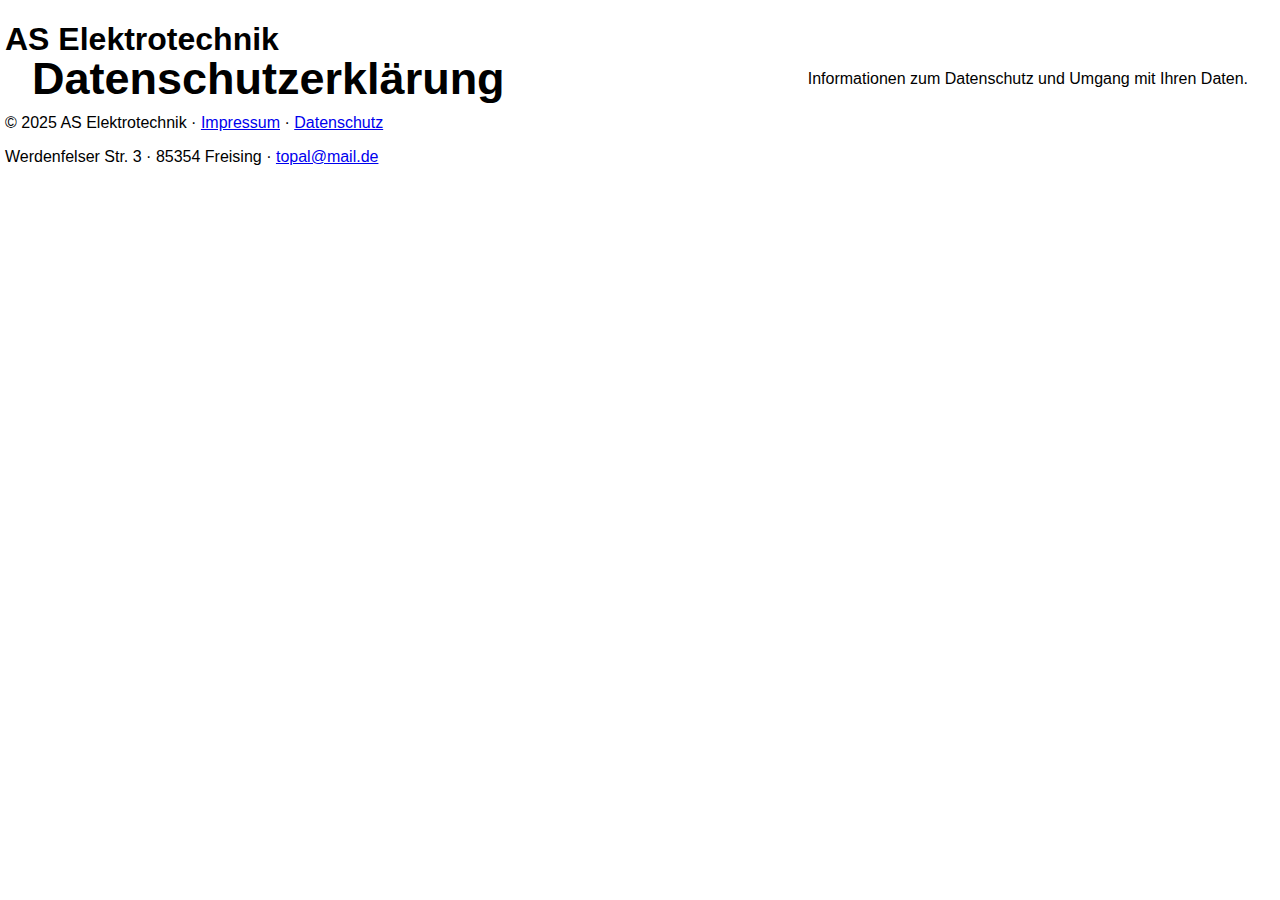
<file: datenschutz.html>
<!DOCTYPE html>
<html lang="de">
<head>
  <meta charset="UTF-8" />
  <meta name="viewport" content="width=device-width, initial-scale=1.0" />
  <title>AS Elektrotechnik – Datenschutz</title>
  <link rel="stylesheet" href="style.css" />
</head>
<body>

  <header>
    <h1>AS Elektrotechnik</h1>
  </header>

  <div class="burger" onclick="document.querySelector('.navigation').classList.toggle('active')">
    <div></div><div></div><div></div>
  </div>

  <nav class="navigation">
    <a class="menu-link" href="index.html">Home</a>
    <a class="menu-link" href="leistungen.html">Leistungen</a>
    <a class="menu-link" href="projekte.html">Projekte</a>
    <a class="menu-link" href="kontakt.html">Kontakt</a>
  </nav>

  <div class="container">
    <h2>Datenschutzerklärung</h2>
    <p>Informationen zum Datenschutz und Umgang mit Ihren Daten.</p>
  </div>

  <footer>
    <p>&copy; 2025 AS Elektrotechnik · <a href="impressum.html">Impressum</a> · <a href="datenschutz.html">Datenschutz</a></p>
    <p>Werdenfelser Str. 3 · 85354 Freising · <a href="mailto:topal@mail.de">topal@mail.de</a></p>
  </footer>

  <script>
    const links = document.querySelectorAll('.menu-link');
    const path = window.location.pathname.split("/").pop();
    links.forEach(link => {
      if (link.getAttribute("href") === path) {
        link.classList.add("active");
      }
    });
  </script>

</body>
</html>
</file>
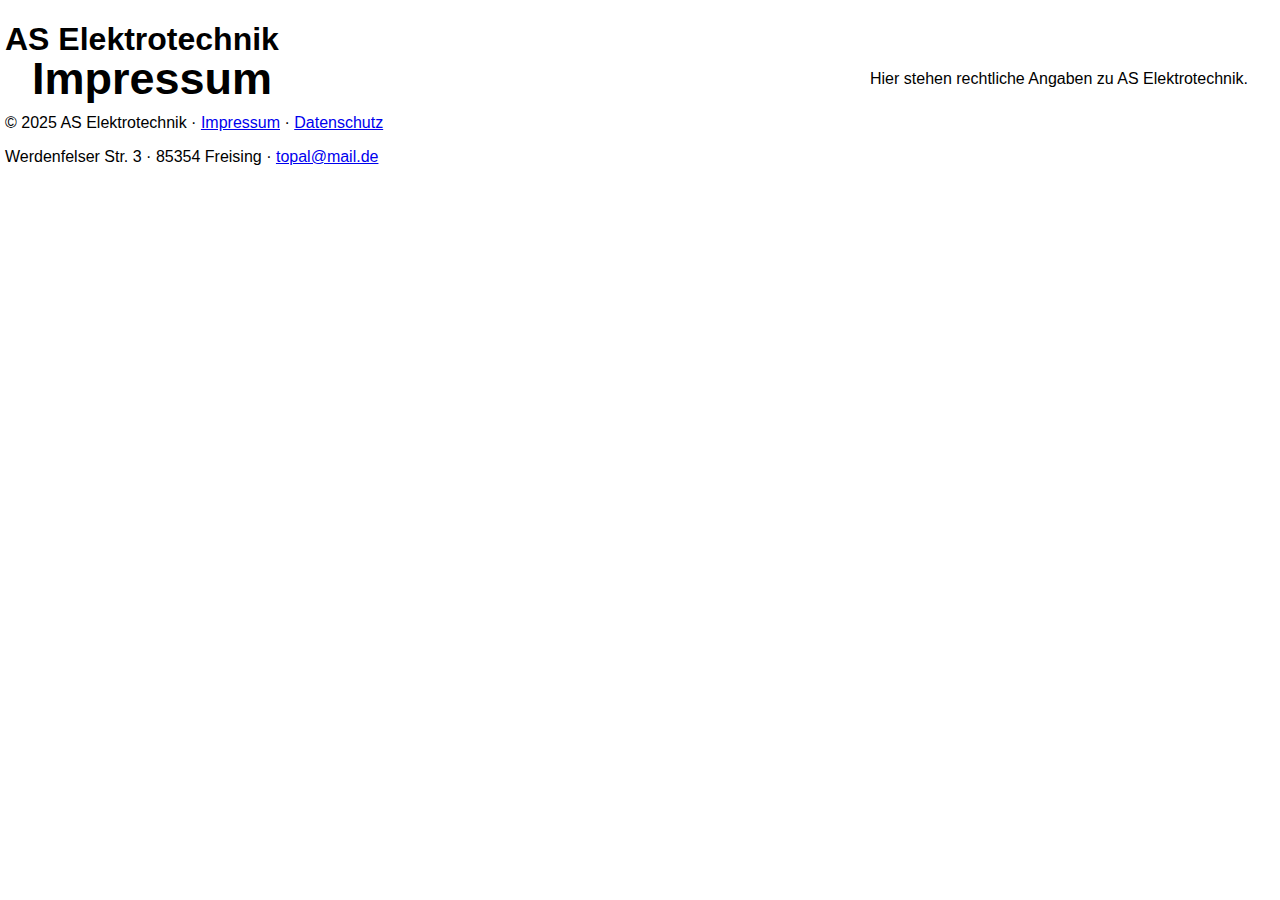
<file: impressum.html>
<!DOCTYPE html>
<html lang="de">
<head>
  <meta charset="UTF-8" />
  <meta name="viewport" content="width=device-width, initial-scale=1.0" />
  <title>AS Elektrotechnik – Impressum</title>
  <link rel="stylesheet" href="style.css" />
</head>
<body>

  <header>
    <h1>AS Elektrotechnik</h1>
  </header>

  <div class="burger" onclick="document.querySelector('.navigation').classList.toggle('active')">
    <div></div><div></div><div></div>
  </div>

  <nav class="navigation">
    <a class="menu-link" href="index.html">Home</a>
    <a class="menu-link" href="leistungen.html">Leistungen</a>
    <a class="menu-link" href="projekte.html">Projekte</a>
    <a class="menu-link" href="kontakt.html">Kontakt</a>
  </nav>

  <div class="container">
    <h2>Impressum</h2>
    <p>Hier stehen rechtliche Angaben zu AS Elektrotechnik.</p>
  </div>

  <footer>
    <p>&copy; 2025 AS Elektrotechnik · <a href="impressum.html">Impressum</a> · <a href="datenschutz.html">Datenschutz</a></p>
    <p>Werdenfelser Str. 3 · 85354 Freising · <a href="mailto:topal@mail.de">topal@mail.de</a></p>
  </footer>

  <script>
    const links = document.querySelectorAll('.menu-link');
    const path = window.location.pathname.split("/").pop();
    links.forEach(link => {
      if (link.getAttribute("href") === path) {
        link.classList.add("active");
      }
    });
  </script>

</body>
</html>
</file>
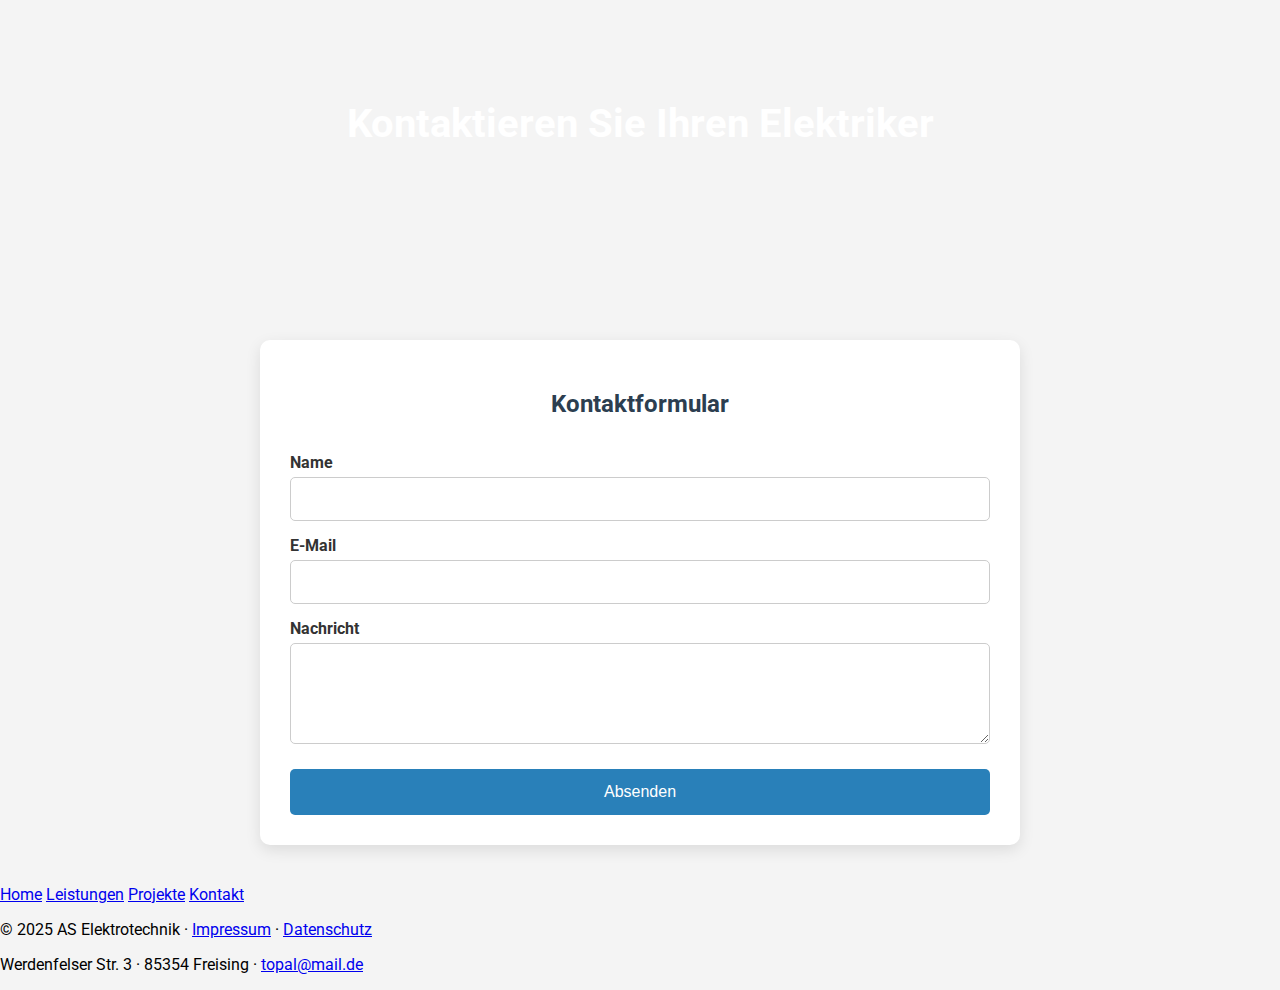
<file: Kontakt – Elektro Meisterbetrieb.html>
<!DOCTYPE html>
<html lang="de">
<head>
  <meta charset="UTF-8" />
  <meta name="viewport" content="width=device-width, initial-scale=1.0" />
  <title>Kontakt – Elektro Meisterbetrieb</title>
  <link rel="preconnect" href="https://fonts.googleapis.com" />
  <link href="https://fonts.googleapis.com/css2?family=Roboto:wght@400;700&display=swap" rel="stylesheet" />
  <style>
    body {
      font-family: 'Roboto', sans-serif;
      margin: 0;
      padding: 0;
      background: #f4f4f4;
    }
    header {
      position: relative;
      height: 300px;
      overflow: hidden;
    }
    header video {
      position: absolute;
      top: 50%;
      left: 50%;
      min-width: 100%;
      min-height: 100%;
      width: auto;
      height: auto;
      transform: translate(-50%, -50%);
      z-index: -1;
      filter: brightness(60%);
    }
    header .overlay {
      position: relative;
      text-align: center;
      padding: 100px 20px;
      color: white;
    }
    header h1 {
      font-size: 2.5em;
      margin: 0;
    }
    .container {
      max-width: 700px;
      margin: 40px auto;
      background: white;
      padding: 30px;
      border-radius: 10px;
      box-shadow: 0 5px 15px rgba(0,0,0,0.1);
    }
    h2 {
      text-align: center;
      color: #2c3e50;
      margin-bottom: 20px;
    }
    form {
      display: flex;
      flex-direction: column;
    }
    label {
      margin-top: 15px;
      font-weight: bold;
      color: #333;
    }
    input, textarea {
      padding: 12px;
      margin-top: 5px;
      border: 1px solid #ccc;
      border-radius: 5px;
      font-size: 1em;
    }
    button {
      margin-top: 25px;
      padding: 14px;
      background-color: #2980b9;
      color: white;
      border: none;
      border-radius: 5px;
      font-size: 1em;
      cursor: pointer;
      transition: background 0.3s ease;
    }
    button:hover {
      background-color: #3498db;
    }
    @media (max-width: 600px) {
      header h1 {
        font-size: 1.8em;
      }
      .container {
        margin: 20px;
      }
    }
  </style>
</head>
<body>

  <header>
    <video autoplay muted loop>
      <source src="https://cdn.coverr.co/videos/coverr-electrician-8400/mp4" type="video/mp4" />
      Dein Browser unterstützt dieses Video nicht.
    </video>
    <div class="overlay">
      <h1>Kontaktieren Sie Ihren Elektriker</h1>
    </div>
  </header>

  <div class="container">
    <h2>Kontaktformular</h2>
   <form action="https://formspree.io/f/xvgqaqrp" method="POST">
  <label for="name">Name</label>
  <input type="text" id="name" name="name" required>

  <label for="email">E-Mail</label>
  <input type="email" id="email" name="email" required>

  <label for="nachricht">Nachricht</label>
  <textarea id="nachricht" name="nachricht" rows="5" required></textarea>

  <button type="submit">Absenden</button>
</form>
  </div>
<!-- Burger-Menü Button -->
<div class="burger" onclick="document.querySelector('.navigation').classList.toggle('active')">
  <div></div><div></div><div></div>
</div>

<!-- Navigation -->
<nav class="navigation">
  <a class="menu-link" href="index.html">Home</a>
  <a class="menu-link" href="leistungen.html">Leistungen</a>
  <a class="menu-link" href="projekte.html">Projekte</a>
  <a class="menu-link" href="kontakt.html">Kontakt</a>
</nav>
<footer>
  <p>&copy; 2025 AS Elektrotechnik · <a href="#">Impressum</a> · <a href="#">Datenschutz</a></p>
  <p>Werdenfelser Str. 3 · 85354 Freising · <a href="mailto:topal@mail.de">topal@mail.de</a></p>
</footer>
<script>
  const links = document.querySelectorAll('.menu-link');
  const path = window.location.pathname.split("/").pop();
  links.forEach(link => {
    if (link.getAttribute("href") === path) {
      link.classList.add("active");
    }
  });
</script>
<script>
  const form = document.querySelector('form');
  form.addEventListener('submit', async (e) => {
    e.preventDefault();
    const data = new FormData(form);
    const response = await fetch(form.action, {
      method: form.method,
      body: data,
      headers: { 'Accept': 'application/json' }
    });
    if (response.ok) {
      alert("Vielen Dank! Deine Nachricht wurde gesendet.");
      form.reset();
    } else {
      alert("Fehler beim Senden. Bitte probiere es später erneut.");
    }
  });
</script>

<!-- Code injected by live-server -->
<script>
	// <![CDATA[  <-- For SVG support
	if ('WebSocket' in window) {
		(function () {
			function refreshCSS() {
				var sheets = [].slice.call(document.getElementsByTagName("link"));
				var head = document.getElementsByTagName("head")[0];
				for (var i = 0; i < sheets.length; ++i) {
					var elem = sheets[i];
					var parent = elem.parentElement || head;
					parent.removeChild(elem);
					var rel = elem.rel;
					if (elem.href && typeof rel != "string" || rel.length == 0 || rel.toLowerCase() == "stylesheet") {
						var url = elem.href.replace(/(&|\?)_cacheOverride=\d+/, '');
						elem.href = url + (url.indexOf('?') >= 0 ? '&' : '?') + '_cacheOverride=' + (new Date().valueOf());
					}
					parent.appendChild(elem);
				}
			}
			var protocol = window.location.protocol === 'http:' ? 'ws://' : 'wss://';
			var address = protocol + window.location.host + window.location.pathname + '/ws';
			var socket = new WebSocket(address);
			socket.onmessage = function (msg) {
				if (msg.data == 'reload') window.location.reload();
				else if (msg.data == 'refreshcss') refreshCSS();
			};
			if (sessionStorage && !sessionStorage.getItem('IsThisFirstTime_Log_From_LiveServer')) {
				console.log('Live reload enabled.');
				sessionStorage.setItem('IsThisFirstTime_Log_From_LiveServer', true);
			}
		})();
	}
	else {
		console.error('Upgrade your browser. This Browser is NOT supported WebSocket for Live-Reloading.');
	}
	// ]]>
</script>
</body>
</html>
</file>
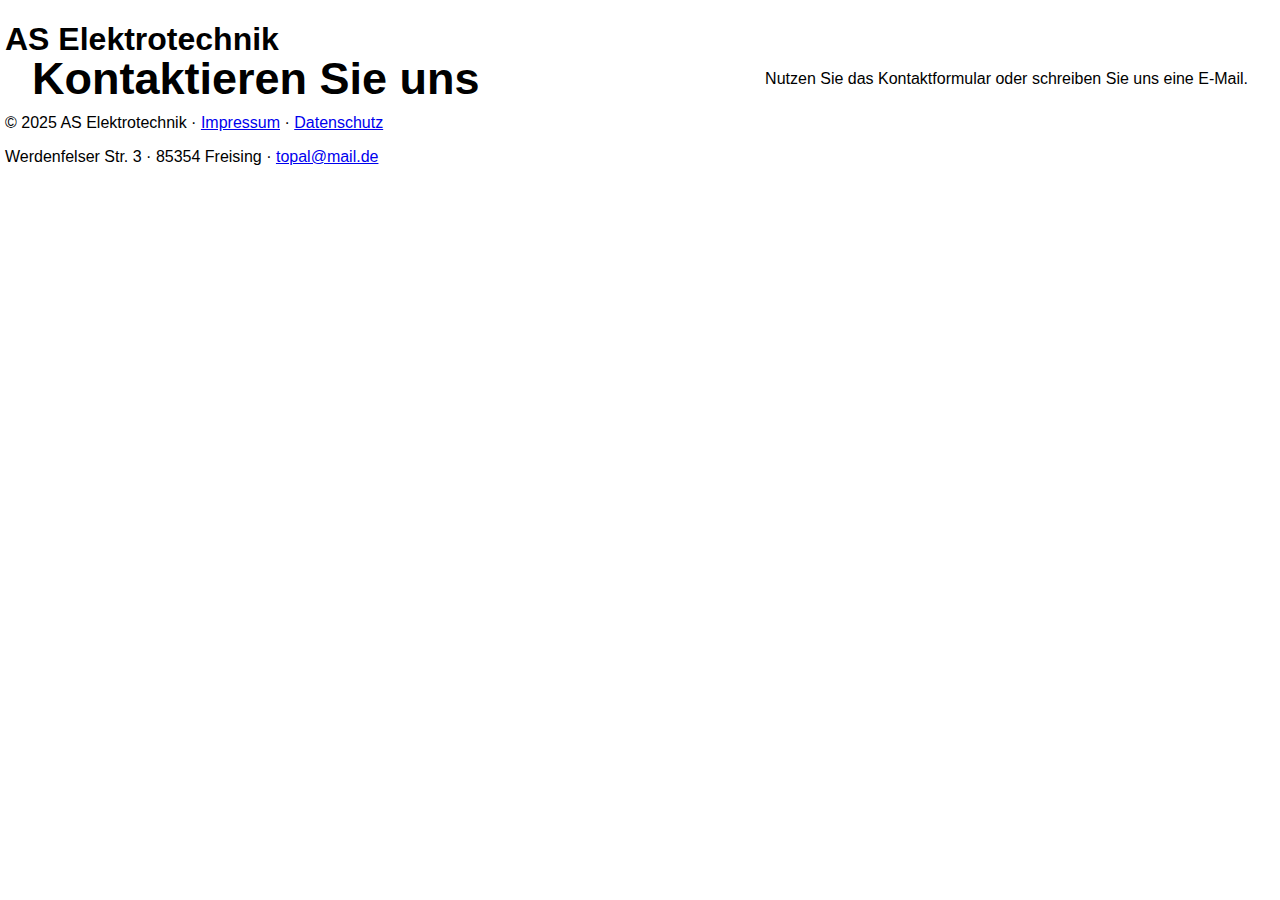
<file: kontakt.html>
<!DOCTYPE html>
<html lang="de">
<head>
  <meta charset="UTF-8" />
  <meta name="viewport" content="width=device-width, initial-scale=1.0" />
  <title>AS Elektrotechnik – Kontakt</title>
  <link rel="stylesheet" href="style.css" />
</head>
<body>

  <header>
    <h1>AS Elektrotechnik</h1>
  </header>

  <div class="burger" onclick="document.querySelector('.navigation').classList.toggle('active')">
    <div></div><div></div><div></div>
  </div>

  <nav class="navigation">
    <a class="menu-link" href="index.html">Home</a>
    <a class="menu-link" href="leistungen.html">Leistungen</a>
    <a class="menu-link" href="projekte.html">Projekte</a>
    <a class="menu-link" href="kontakt.html">Kontakt</a>
  </nav>

  <div class="container">
    <h2>Kontaktieren Sie uns</h2>
    <p>Nutzen Sie das Kontaktformular oder schreiben Sie uns eine E-Mail.</p>
  </div>

  <footer>
    <p>&copy; 2025 AS Elektrotechnik · <a href="impressum.html">Impressum</a> · <a href="datenschutz.html">Datenschutz</a></p>
    <p>Werdenfelser Str. 3 · 85354 Freising · <a href="mailto:topal@mail.de">topal@mail.de</a></p>
  </footer>

  <script>
    const links = document.querySelectorAll('.menu-link');
    const path = window.location.pathname.split("/").pop();
    links.forEach(link => {
      if (link.getAttribute("href") === path) {
        link.classList.add("active");
      }
    });
  </script>

</body>
</html>
</file>
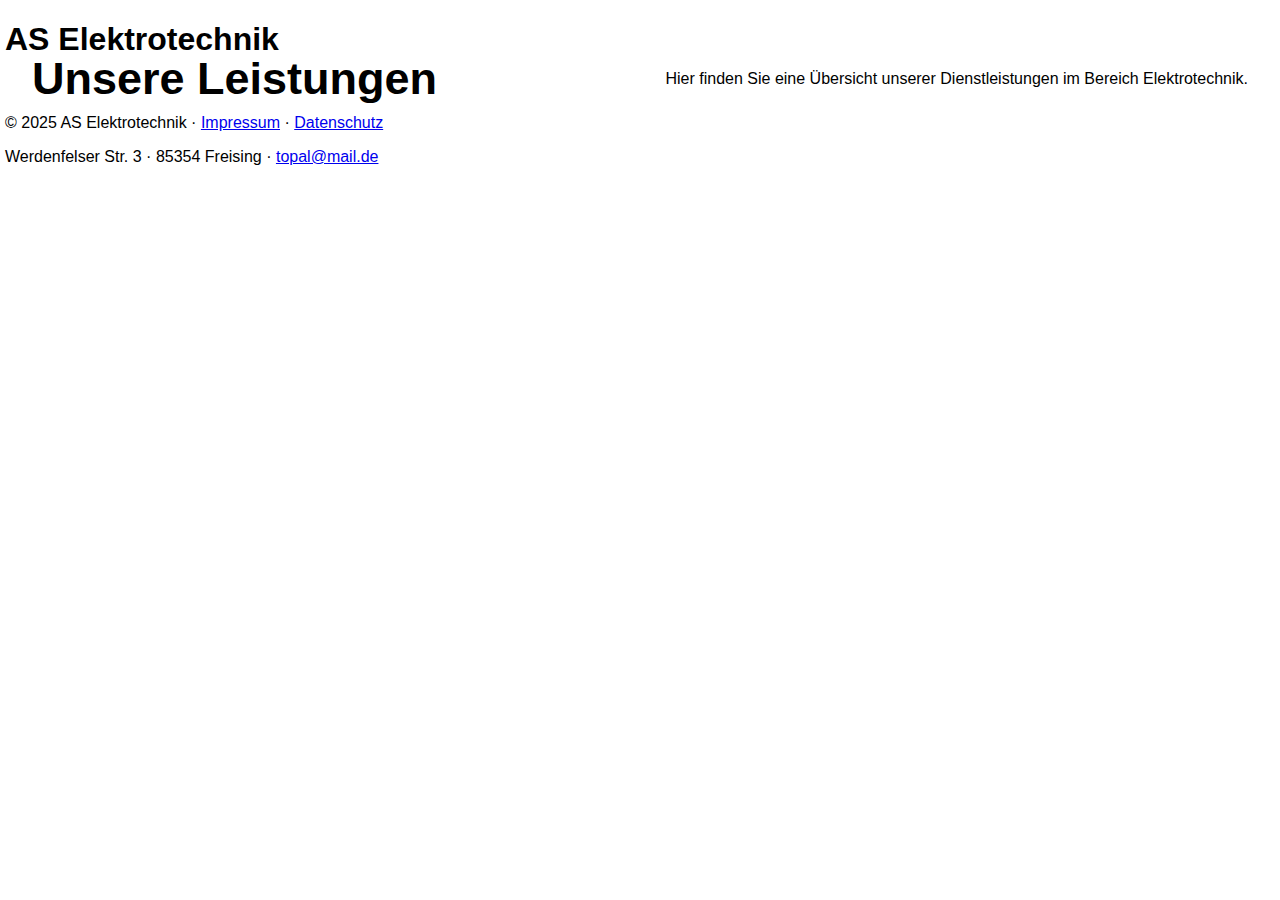
<file: leistungen.html>
<!DOCTYPE html>
<html lang="de">
<head>
  <meta charset="UTF-8" />
  <meta name="viewport" content="width=device-width, initial-scale=1.0" />
  <title>AS Elektrotechnik – Leistungen</title>
  <link rel="stylesheet" href="style.css" />
</head>
<body>

  <header>
    <h1>AS Elektrotechnik</h1>
  </header>

  <div class="burger" onclick="document.querySelector('.navigation').classList.toggle('active')">
    <div></div><div></div><div></div>
  </div>

  <nav class="navigation">
    <a class="menu-link" href="index.html">Home</a>
    <a class="menu-link" href="leistungen.html">Leistungen</a>
    <a class="menu-link" href="projekte.html">Projekte</a>
    <a class="menu-link" href="kontakt.html">Kontakt</a>
  </nav>

  <div class="container">
    <h2>Unsere Leistungen</h2>
    <p>Hier finden Sie eine Übersicht unserer Dienstleistungen im Bereich Elektrotechnik.</p>
  </div>

  <footer>
    <p>&copy; 2025 AS Elektrotechnik · <a href="impressum.html">Impressum</a> · <a href="datenschutz.html">Datenschutz</a></p>
    <p>Werdenfelser Str. 3 · 85354 Freising · <a href="mailto:topal@mail.de">topal@mail.de</a></p>
  </footer>

  <script>
    const links = document.querySelectorAll('.menu-link');
    const path = window.location.pathname.split("/").pop();
    links.forEach(link => {
      if (link.getAttribute("href") === path) {
        link.classList.add("active");
      }
    });
  </script>

</body>
</html>
</file>
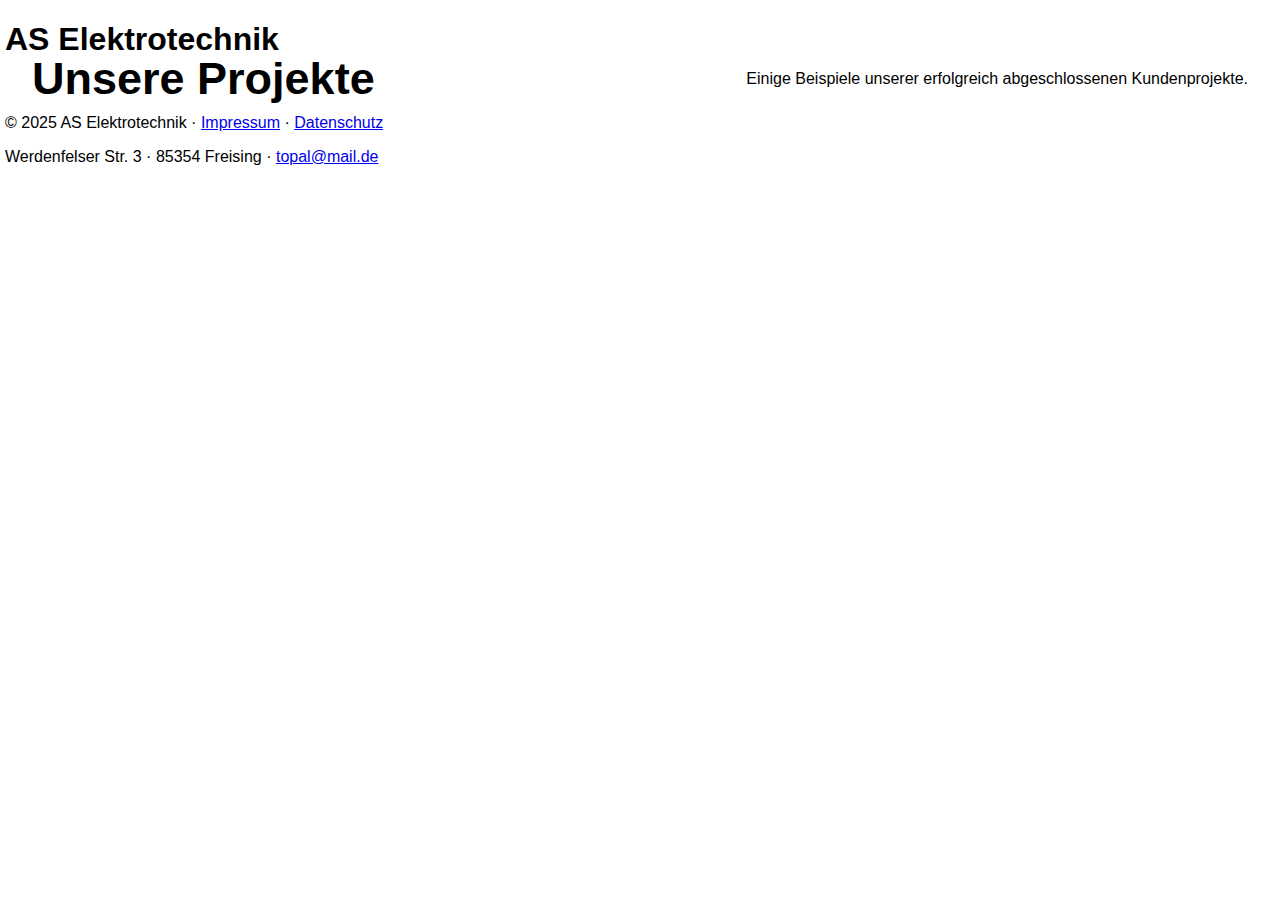
<file: projekte.html>
<!DOCTYPE html>
<html lang="de">
<head>
  <meta charset="UTF-8" />
  <meta name="viewport" content="width=device-width, initial-scale=1.0" />
  <title>AS Elektrotechnik – Projekte</title>
  <link rel="stylesheet" href="style.css" />
</head>
<body>

  <header>
    <h1>AS Elektrotechnik</h1>
  </header>

  <div class="burger" onclick="document.querySelector('.navigation').classList.toggle('active')">
    <div></div><div></div><div></div>
  </div>

  <nav class="navigation">
    <a class="menu-link" href="index.html">Home</a>
    <a class="menu-link" href="leistungen.html">Leistungen</a>
    <a class="menu-link" href="projekte.html">Projekte</a>
    <a class="menu-link" href="kontakt.html">Kontakt</a>
  </nav>

  <div class="container">
    <h2>Unsere Projekte</h2>
    <p>Einige Beispiele unserer erfolgreich abgeschlossenen Kundenprojekte.</p>
  </div>

  <footer>
    <p>&copy; 2025 AS Elektrotechnik · <a href="impressum.html">Impressum</a> · <a href="datenschutz.html">Datenschutz</a></p>
    <p>Werdenfelser Str. 3 · 85354 Freising · <a href="mailto:topal@mail.de">topal@mail.de</a></p>
  </footer>

  <script>
    const links = document.querySelectorAll('.menu-link');
    const path = window.location.pathname.split("/").pop();
    links.forEach(link => {
      if (link.getAttribute("href") === path) {
        link.classList.add("active");
      }
    });
  </script>

</body>
</html>
</file>
<file: style.css>
body{
    margin: 5px;
    font-family: 'Roboto', sans-serif;
}

.header-image{
    height: 100vh;
    width: 100%;
    object-fit: cover;
    filter:brightness(0.5)
}
.container{
    position: absolute;
    right: 32px;
    left: 32px;
    top: 16px;
    font: size 24px;
    display:flex;
    align-items:center;
    justify-content: space-between;
}
.menu-link{
    color:white;
    text-decoration:none;
    margin-left:16px;
}
.menu-link:hover{
    text-decoration: underline;
}
.headline{
    position: absolute;
    left: 50px;
    top: 300px;
    color: white;
    font-size: 70px;
    width: 500px;
    text-shadow: 5px 5px 5px rgba(0, 0, 0, 0.8);
}
.yellow{
    color: rgb(44, 44, 8);
}

.description-section{
    height: 500px;
    padding: 30px 100px;
    display: flex;
    gap: 50px;
}

.button{
    background-color: bisque;
    padding: 8px 30px;
    color: black;
    border-radius: 8px;
    box-shadow: 5px 2px 15px rgba(0, 0, 0, 0.3);
}
.half-width{
    width: 50%;
}
h2{
    text-align: center;
    font-size: 45px;
}
.quarter-width{
    width:25%;
}
.video-container{
    max-width: 800px; /* Maximale Breite für das Video */
            width: 100%; /* Breite anpassen */
            margin: 225px 50px 75px 200px; /* Zentriert den Container */
   
}
 

.youtube{
    width:calc(100%);
     height:alc(56.25vw * (90 / 100));
}

@media (max-width:750px){
    .description-section{
            flex-direction: column;
            align-items: center;
            height: unset;
    
}
.half-width{
    width: unset;
}
.video-container{
    width: unset;
    display: flex;
    justify-content: center;
}
.navigation{
    display: none;
}/* Navigation Responsive + Aktiv */
nav.navigation {
  display: flex;
  flex-wrap: wrap;
  justify-content: center;
  align-items: center;
  gap: 15px;
  padding: 10px;
  background-color: #f0c040;
}

.menu-link {
  padding: 10px 16px;
  text-decoration: none;
  color: #2c3e50;
  border-radius: 5px;
  font-weight: bold;
  transition: background-color 0.3s;
}
.menu-link:hover {
  background-color: #e0ac30;
}
.menu-link.active {
  background-color: #2c3e50;
  color: white;
}

/* Burger-Menü */
.burger {
  display: none;
  flex-direction: column;
  cursor: pointer;
  margin-left: auto;
  margin-right: 10px;
}
.burger div {
  width: 25px;
  height: 3px;
  background-color: #2c3e50;
  margin: 4px;
}

@media (max-width: 700px) {
  .navigation {
    flex-direction: column;
    align-items: flex-start;
    display: none;
  }
  .navigation.active {
    display: flex;
  }
  .burger {
    display: flex;
  }
}

/* Footer */
footer {
  background-color: #2c3e50;
  color: white;
  text-align: center;
  padding: 20px;
  margin-top: 40px;
  font-size: 0.9em;
}
footer a {
  color: #f0c040;
  text-decoration: none;
}
footer a:hover {
  text-decoration: underline;
}
.burger {
  display: none;
  flex-direction: column;
  cursor: pointer;
  position: fixed;
  top: 15px;
  right: 20px;
  z-index: 1001;
}
.burger div {
  width: 25px;
  height: 3px;
  background: #333;
  margin: 5px 0;
  border-radius: 2px;
}
.navigation {
  display: flex;
  justify-content: center;
  gap: 20px;
  background: #fff;
  padding: 10px 0;
  transition: max-height 0.3s ease;
}
.navigation.active {
  display: block;
  text-align: center;
}
@media (max-width: 768px) {
  .burger {
    display: flex;
  }
  .navigation {
    display: none;
    flex-direction: column;
    background: #fff;
    position: absolute;
    top: 60px;
    right: 0;
    left: 0;
    border-top: 1px solid #ccc;
    padding: 10px 0;
  }
}

}
</file>
